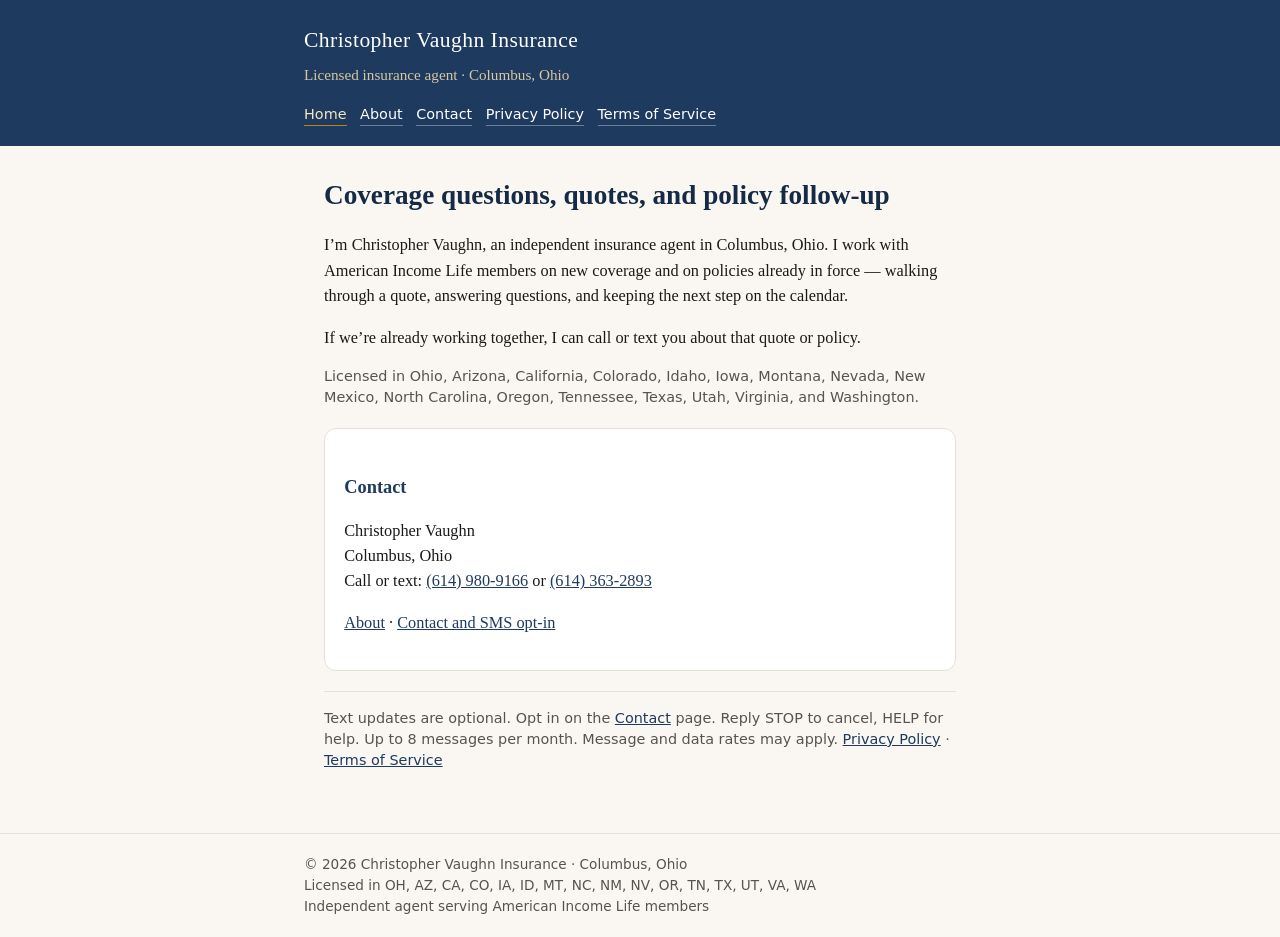
<file: index.html>
<!DOCTYPE html>
<html lang="en">
  <head>
    <meta charset="utf-8" />
    <meta name="viewport" content="width=device-width, initial-scale=1" />
    <title>Christopher Vaughn Insurance</title>
    <link rel="stylesheet" href="./styles.css" />
  </head>
  <body>
    <header>
      <div class="wrap">
        <p class="brand">Christopher Vaughn Insurance</p>
        <p class="tag">Licensed insurance agent · Columbus, Ohio</p>
        <nav>
          <a href="./index.html" aria-current="page">Home</a>
          <a href="./about.html">About</a>
          <a href="./contact.html">Contact</a>
          <a href="./privacy.html">Privacy Policy</a>
          <a href="./terms.html">Terms of Service</a>
        </nav>
      </div>
    </header>
    <main>
      <h1>Coverage questions, quotes, and policy follow-up</h1>
      <p>
        I’m Christopher Vaughn, an independent insurance agent in Columbus,
        Ohio. I work with American Income Life members on new coverage and on
        policies already in force — walking through a quote, answering
        questions, and keeping the next step on the calendar.
      </p>
      <p>
        If we’re already working together, I can call or text you about that
        quote or policy.
      </p>
      <p class="licenses">
        Licensed in Ohio, Arizona, California, Colorado, Idaho, Iowa, Montana,
        Nevada, New Mexico, North Carolina, Oregon, Tennessee, Texas, Utah,
        Virginia, and Washington.
      </p>

      <div class="card">
        <h2>Contact</h2>
        <p>
          Christopher Vaughn<br />
          Columbus, Ohio<br />
          Call or text:
          <a href="tel:+16149809166">(614) 980-9166</a>
          or
          <a href="tel:+16143632893">(614) 363-2893</a>
        </p>
        <p>
          <a href="./about.html">About</a>
          ·
          <a href="./contact.html">Contact and SMS opt-in</a>
        </p>
      </div>
      <p class="disclaimer">
        Text updates are optional. Opt in on the
        <a href="./contact.html">Contact</a> page. Reply STOP to cancel, HELP
        for help. Up to 8 messages per month. Message and data rates may apply.
        <a href="./privacy.html">Privacy Policy</a>
        ·
        <a href="./terms.html">Terms of Service</a>
      </p>
    </main>
    <footer>
      <div class="wrap">
        © 2026 Christopher Vaughn Insurance · Columbus, Ohio<br />
        Licensed in OH, AZ, CA, CO, IA, ID, MT, NC, NM, NV, OR, TN, TX, UT, VA,
        WA<br />
        Independent agent serving American Income Life members
      </div>
    </footer>
  </body>
</html>
</file>
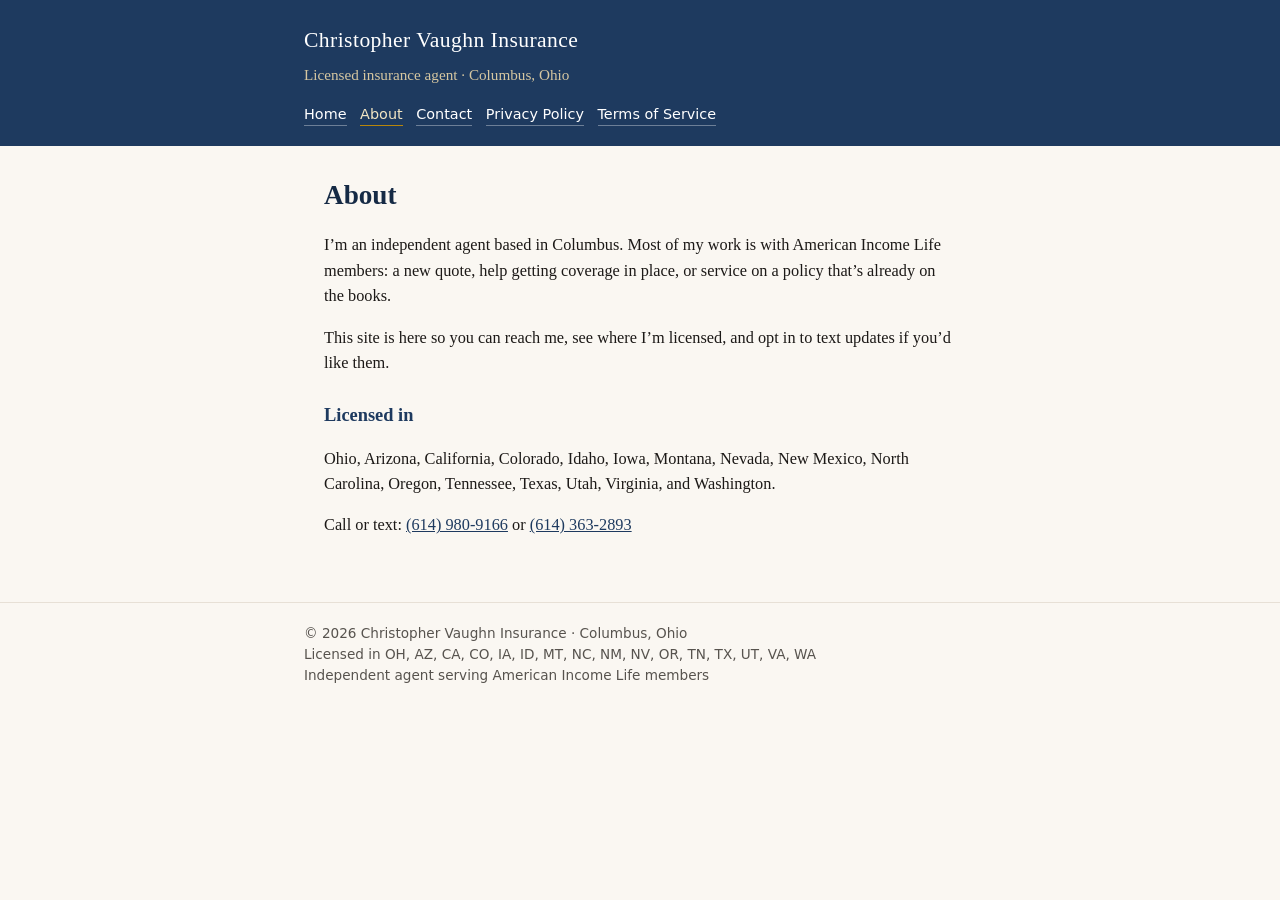
<file: about.html>
<!DOCTYPE html>
<html lang="en">
  <head>
    <meta charset="utf-8" />
    <meta name="viewport" content="width=device-width, initial-scale=1" />
    <title>About · Christopher Vaughn Insurance</title>
    <link rel="stylesheet" href="./styles.css" />
  </head>
  <body>
    <header>
      <div class="wrap">
        <p class="brand">Christopher Vaughn Insurance</p>
        <p class="tag">Licensed insurance agent · Columbus, Ohio</p>
        <nav>
          <a href="./index.html">Home</a>
          <a href="./about.html" aria-current="page">About</a>
          <a href="./contact.html">Contact</a>
          <a href="./privacy.html">Privacy Policy</a>
          <a href="./terms.html">Terms of Service</a>
        </nav>
      </div>
    </header>
    <main>
      <h1>About</h1>
      <p>
        I’m an independent agent based in Columbus. Most of my work is with
        American Income Life members: a new quote, help getting coverage in
        place, or service on a policy that’s already on the books.
      </p>
      <p>
        This site is here so you can reach me, see where I’m licensed, and opt
        in to text updates if you’d like them.
      </p>

      <h2>Licensed in</h2>
      <p>
        Ohio, Arizona, California, Colorado, Idaho, Iowa, Montana, Nevada, New
        Mexico, North Carolina, Oregon, Tennessee, Texas, Utah, Virginia, and
        Washington.
      </p>

      <p>
        Call or text:
        <a href="tel:+16149809166">(614) 980-9166</a>
        or
        <a href="tel:+16143632893">(614) 363-2893</a>
      </p>
    </main>
    <footer>
      <div class="wrap">
        © 2026 Christopher Vaughn Insurance · Columbus, Ohio<br />
        Licensed in OH, AZ, CA, CO, IA, ID, MT, NC, NM, NV, OR, TN, TX, UT, VA,
        WA<br />
        Independent agent serving American Income Life members
      </div>
    </footer>
  </body>
</html>
</file>
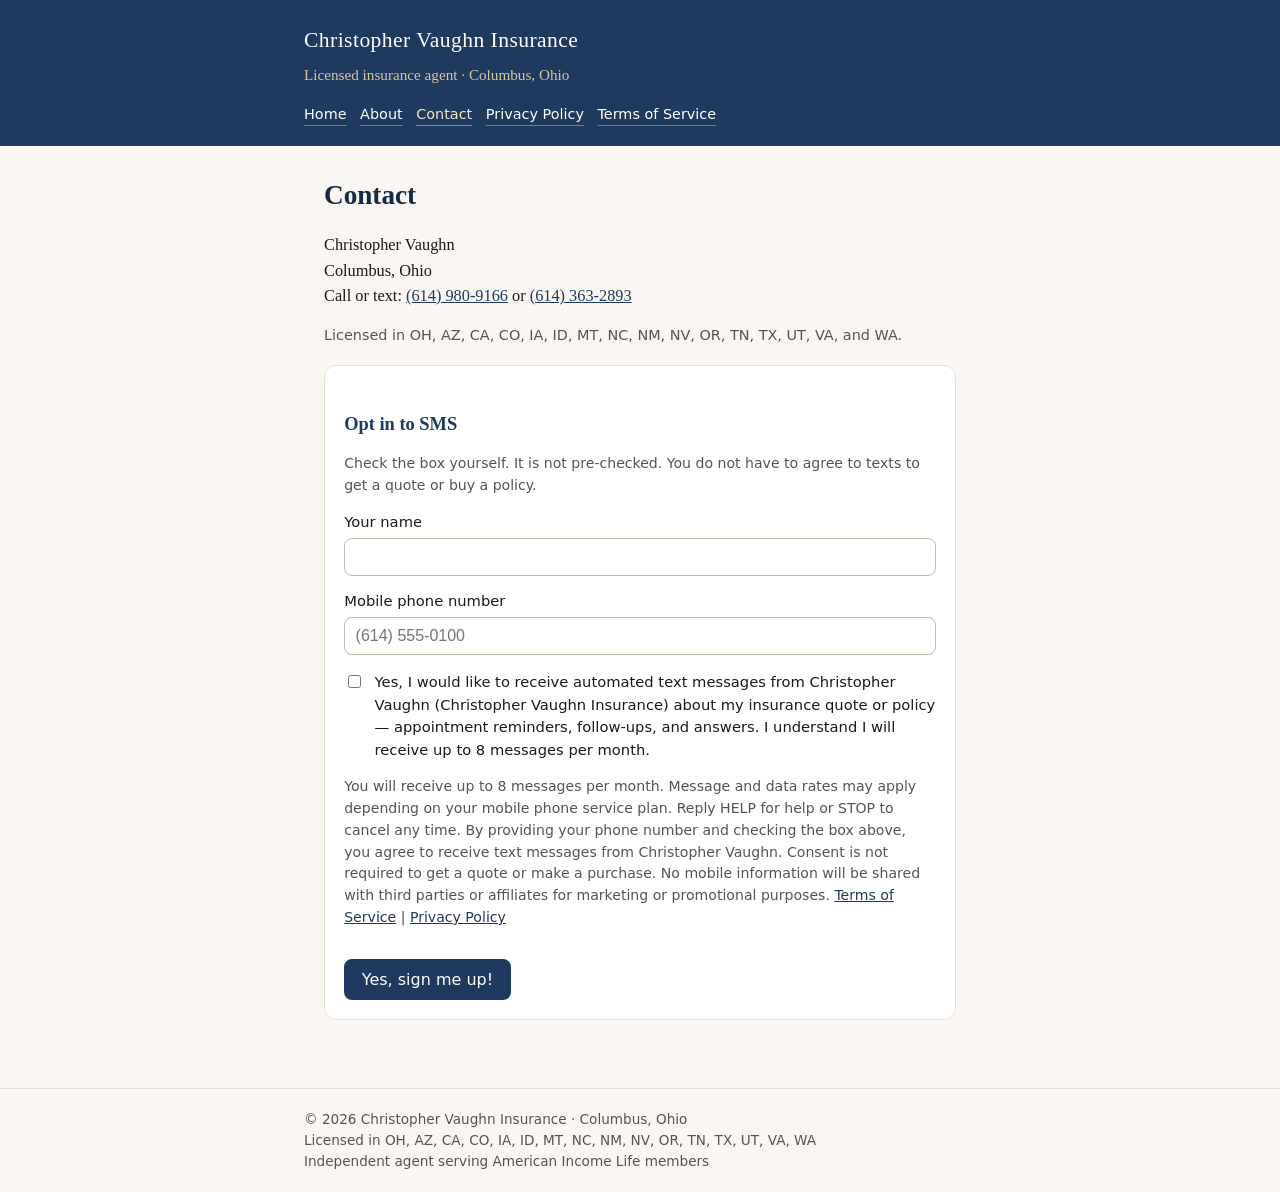
<file: contact.html>
<!DOCTYPE html>
<html lang="en">
  <head>
    <meta charset="utf-8" />
    <meta name="viewport" content="width=device-width, initial-scale=1" />
    <title>Contact · Christopher Vaughn Insurance</title>
    <link rel="stylesheet" href="./styles.css" />
  </head>
  <body>
    <header>
      <div class="wrap">
        <p class="brand">Christopher Vaughn Insurance</p>
        <p class="tag">Licensed insurance agent · Columbus, Ohio</p>
        <nav>
          <a href="./index.html">Home</a>
          <a href="./about.html">About</a>
          <a href="./contact.html" aria-current="page">Contact</a>
          <a href="./privacy.html">Privacy Policy</a>
          <a href="./terms.html">Terms of Service</a>
        </nav>
      </div>
    </header>
    <main>
      <h1>Contact</h1>
      <p>
        Christopher Vaughn<br />
        Columbus, Ohio<br />
        Call or text:
        <a href="tel:+16149809166">(614) 980-9166</a>
        or
        <a href="tel:+16143632893">(614) 363-2893</a>
      </p>
      <p class="licenses">
        Licensed in OH, AZ, CA, CO, IA, ID, MT, NC, NM, NV, OR, TN, TX, UT, VA,
        and WA.
      </p>

      <div class="card">
        <h2>Opt in to SMS</h2>
        <p class="fine">
          Check the box yourself. It is not pre-checked. You do not have to
          agree to texts to get a quote or buy a policy.
        </p>
        <form id="optin" action="#" method="post">
          <label for="name">Your name</label>
          <input id="name" name="name" type="text" autocomplete="name" required />

          <label for="mobile">Mobile phone number</label>
          <input
            id="mobile"
            name="mobile"
            type="tel"
            autocomplete="tel"
            required
            placeholder="(614) 555-0100"
          />

          <label class="consent">
            <input id="agree" name="agree" type="checkbox" value="yes" required />
            <span>
              Yes, I would like to receive automated text messages from
              Christopher Vaughn (Christopher Vaughn Insurance) about my
              insurance quote or policy — appointment reminders, follow-ups, and
              answers. I understand I will receive up to 8 messages per month.
            </span>
          </label>

          <p class="fine">
            You will receive up to 8 messages per month. Message and data rates
            may apply depending on your mobile phone service plan. Reply HELP
            for help or STOP to cancel any time. By providing your phone number
            and checking the box above, you agree to receive text messages from
            Christopher Vaughn. Consent is not required to get a quote or make a
            purchase. No mobile information will be shared with third parties or
            affiliates for marketing or promotional purposes.
            <a href="./terms.html">Terms of Service</a>
            |
            <a href="./privacy.html">Privacy Policy</a>
          </p>

          <button type="submit">Yes, sign me up!</button>
        </form>
        <p class="ok" id="thanks" role="status">
          You’re opted in to texts from Christopher Vaughn. You’ll get a message
          shortly to confirm. Reply STOP to cancel, HELP for help.
        </p>
      </div>
    </main>
    <footer>
      <div class="wrap">
        © 2026 Christopher Vaughn Insurance · Columbus, Ohio<br />
        Licensed in OH, AZ, CA, CO, IA, ID, MT, NC, NM, NV, OR, TN, TX, UT, VA,
        WA<br />
        Independent agent serving American Income Life members
      </div>
    </footer>
    <script>
      document.getElementById("optin").addEventListener("submit", function (e) {
        e.preventDefault();
        document.getElementById("thanks").style.display = "block";
      });
    </script>
  </body>
</html>
</file>
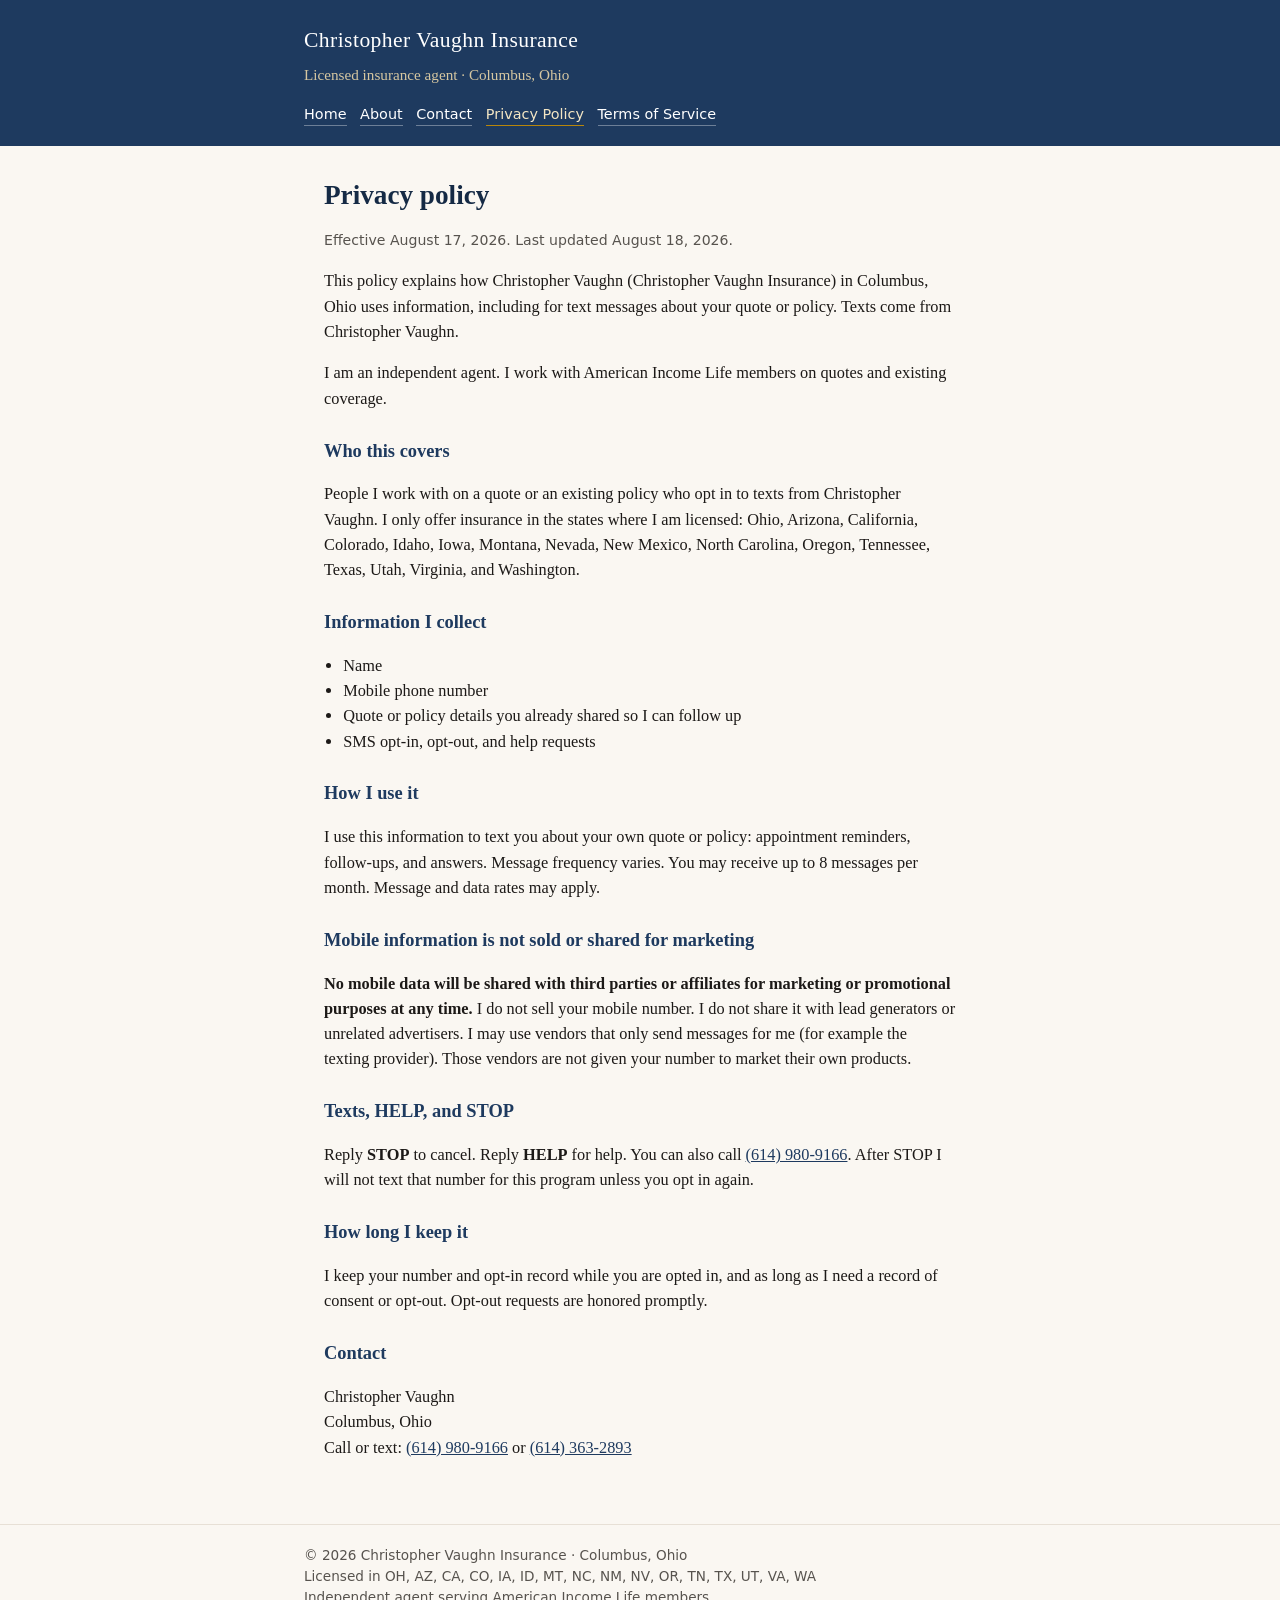
<file: privacy.html>
<!DOCTYPE html>
<html lang="en">
  <head>
    <meta charset="utf-8" />
    <meta name="viewport" content="width=device-width, initial-scale=1" />
    <title>Privacy policy · Christopher Vaughn Insurance</title>
    <link rel="stylesheet" href="./styles.css" />
  </head>
  <body>
    <header>
      <div class="wrap">
        <p class="brand">Christopher Vaughn Insurance</p>
        <p class="tag">Licensed insurance agent · Columbus, Ohio</p>
        <nav>
          <a href="./index.html">Home</a>
          <a href="./about.html">About</a>
          <a href="./contact.html">Contact</a>
          <a href="./privacy.html" aria-current="page">Privacy Policy</a>
          <a href="./terms.html">Terms of Service</a>
        </nav>
      </div>
    </header>
    <main>
      <h1>Privacy policy</h1>
      <p class="fine">Effective August 17, 2026. Last updated August 18, 2026.</p>
      <p>
        This policy explains how Christopher Vaughn (Christopher Vaughn
        Insurance) in Columbus, Ohio uses information, including for text
        messages about your quote or policy. Texts come from Christopher Vaughn.
      </p>
      <p>
        I am an independent agent. I work with American Income Life members on
        quotes and existing coverage.
      </p>

      <h2>Who this covers</h2>
      <p>
        People I work with on a quote or an existing policy who opt in to texts
        from Christopher Vaughn. I only offer insurance in the states where I am
        licensed: Ohio, Arizona, California, Colorado, Idaho, Iowa, Montana,
        Nevada, New Mexico, North Carolina, Oregon, Tennessee, Texas, Utah,
        Virginia, and Washington.
      </p>

      <h2>Information I collect</h2>
      <ul>
        <li>Name</li>
        <li>Mobile phone number</li>
        <li>Quote or policy details you already shared so I can follow up</li>
        <li>SMS opt-in, opt-out, and help requests</li>
      </ul>

      <h2>How I use it</h2>
      <p>
        I use this information to text you about your own quote or policy:
        appointment reminders, follow-ups, and answers. Message frequency
        varies. You may receive up to 8 messages per month. Message and data
        rates may apply.
      </p>

      <h2>Mobile information is not sold or shared for marketing</h2>
      <p>
        <strong
          >No mobile data will be shared with third parties or affiliates for
          marketing or promotional purposes at any time.</strong
        >
        I do not sell your mobile number. I do not share it with lead generators
        or unrelated advertisers. I may use vendors that only send messages for
        me (for example the texting provider). Those vendors are not given your
        number to market their own products.
      </p>

      <h2>Texts, HELP, and STOP</h2>
      <p>
        Reply <strong>STOP</strong> to cancel. Reply <strong>HELP</strong> for
        help. You can also call
        <a href="tel:+16149809166">(614) 980-9166</a>. After STOP I will not
        text that number for this program unless you opt in again.
      </p>

      <h2>How long I keep it</h2>
      <p>
        I keep your number and opt-in record while you are opted in, and as long
        as I need a record of consent or opt-out. Opt-out requests are honored
        promptly.
      </p>

      <h2>Contact</h2>
      <p>
        Christopher Vaughn<br />
        Columbus, Ohio<br />
        Call or text:
        <a href="tel:+16149809166">(614) 980-9166</a>
        or
        <a href="tel:+16143632893">(614) 363-2893</a>
      </p>
    </main>
    <footer>
      <div class="wrap">
        © 2026 Christopher Vaughn Insurance · Columbus, Ohio<br />
        Licensed in OH, AZ, CA, CO, IA, ID, MT, NC, NM, NV, OR, TN, TX, UT, VA,
        WA<br />
        Independent agent serving American Income Life members
      </div>
    </footer>
  </body>
</html>
</file>
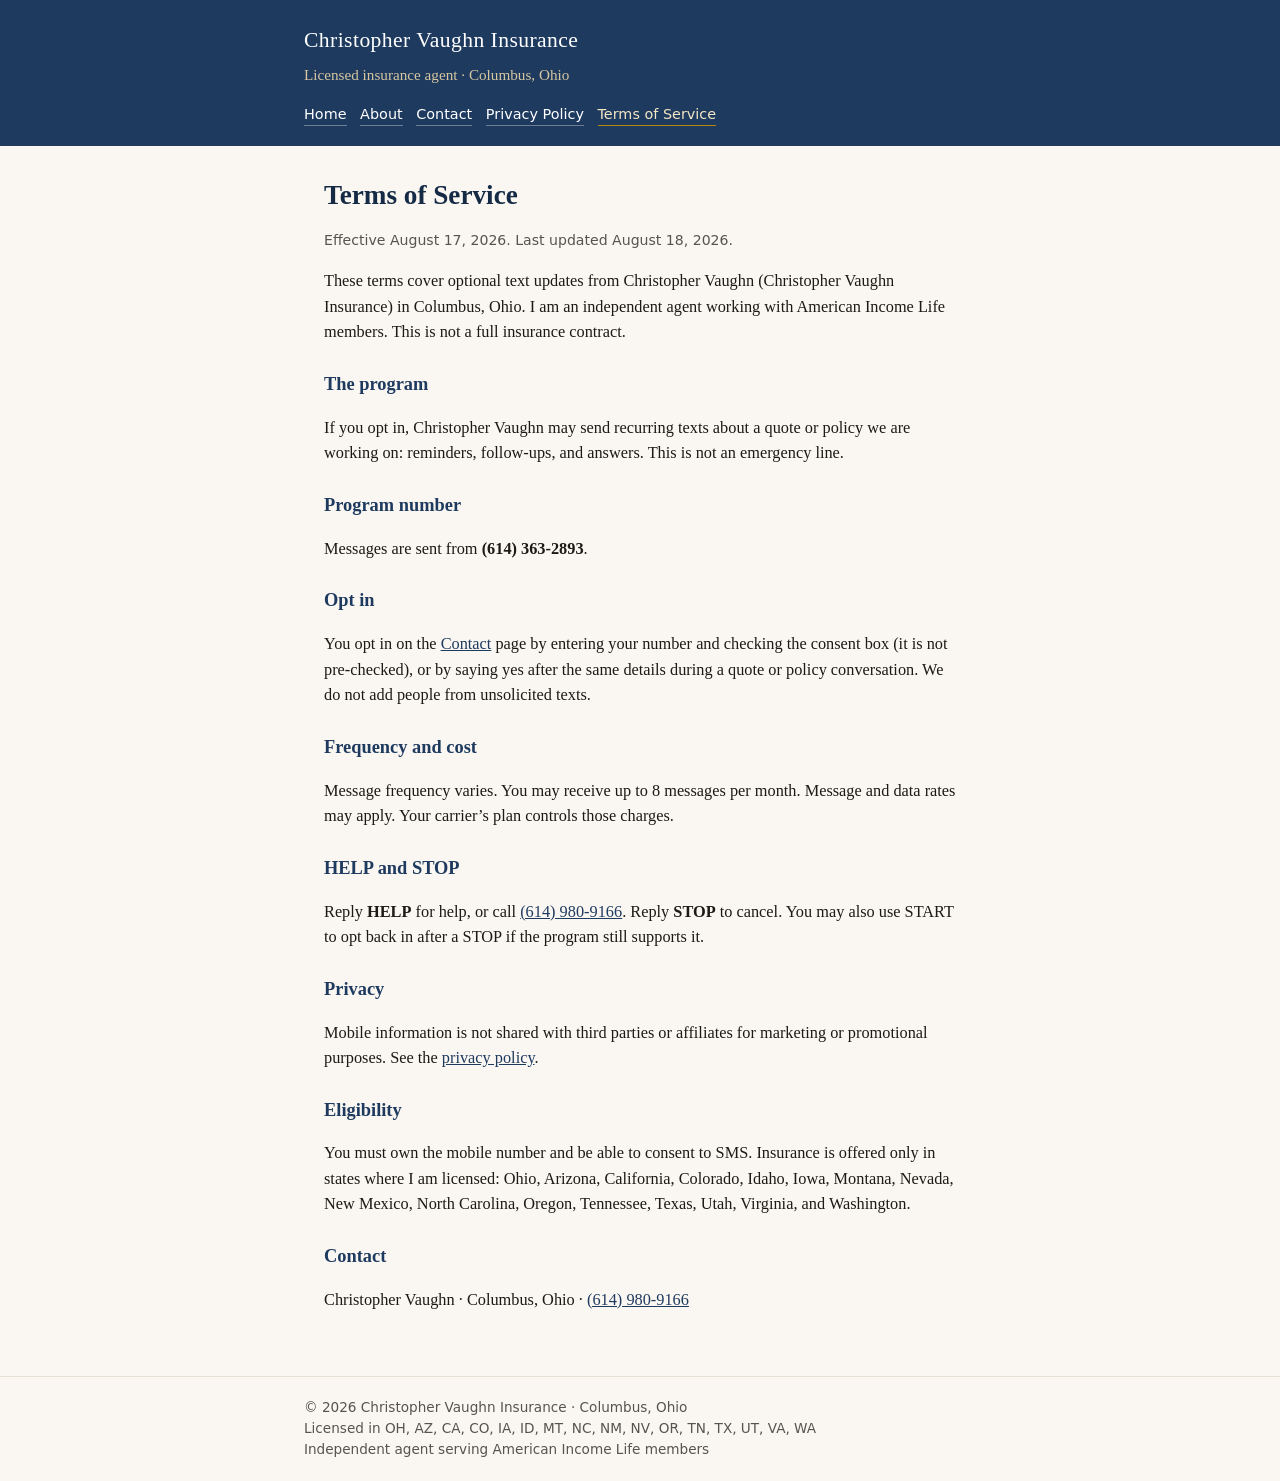
<file: terms.html>
<!DOCTYPE html>
<html lang="en">
  <head>
    <meta charset="utf-8" />
    <meta name="viewport" content="width=device-width, initial-scale=1" />
    <title>Terms of Service · Christopher Vaughn Insurance</title>
    <link rel="stylesheet" href="./styles.css" />
  </head>
  <body>
    <header>
      <div class="wrap">
        <p class="brand">Christopher Vaughn Insurance</p>
        <p class="tag">Licensed insurance agent · Columbus, Ohio</p>
        <nav>
          <a href="./index.html">Home</a>
          <a href="./about.html">About</a>
          <a href="./contact.html">Contact</a>
          <a href="./privacy.html">Privacy Policy</a>
          <a href="./terms.html" aria-current="page">Terms of Service</a>
        </nav>
      </div>
    </header>
    <main>
      <h1>Terms of Service</h1>
      <p class="fine">Effective August 17, 2026. Last updated August 18, 2026.</p>
      <p>
        These terms cover optional text updates from Christopher Vaughn
        (Christopher Vaughn Insurance) in Columbus, Ohio. I am an independent
        agent working with American Income Life members. This is not a full
        insurance contract.
      </p>

      <h2>The program</h2>
      <p>
        If you opt in, Christopher Vaughn may send recurring texts about a quote
        or policy we are working on: reminders, follow-ups, and answers. This is
        not an emergency line.
      </p>

      <h2>Program number</h2>
      <p>Messages are sent from <strong>(614) 363-2893</strong>.</p>

      <h2>Opt in</h2>
      <p>
        You opt in on the
        <a href="./contact.html">Contact</a> page by entering your number and
        checking the consent box (it is not pre-checked), or by saying yes after
        the same details during a quote or policy conversation. We do not add
        people from unsolicited texts.
      </p>

      <h2>Frequency and cost</h2>
      <p>
        Message frequency varies. You may receive up to 8 messages per month.
        Message and data rates may apply. Your carrier’s plan controls those
        charges.
      </p>

      <h2>HELP and STOP</h2>
      <p>
        Reply <strong>HELP</strong> for help, or call
        <a href="tel:+16149809166">(614) 980-9166</a>. Reply
        <strong>STOP</strong> to cancel. You may also use START to opt back in
        after a STOP if the program still supports it.
      </p>

      <h2>Privacy</h2>
      <p>
        Mobile information is not shared with third parties or affiliates for
        marketing or promotional purposes. See the
        <a href="./privacy.html">privacy policy</a>.
      </p>

      <h2>Eligibility</h2>
      <p>
        You must own the mobile number and be able to consent to SMS. Insurance
        is offered only in states where I am licensed: Ohio, Arizona,
        California, Colorado, Idaho, Iowa, Montana, Nevada, New Mexico, North
        Carolina, Oregon, Tennessee, Texas, Utah, Virginia, and Washington.
      </p>

      <h2>Contact</h2>
      <p>
        Christopher Vaughn · Columbus, Ohio ·
        <a href="tel:+16149809166">(614) 980-9166</a>
      </p>
    </main>
    <footer>
      <div class="wrap">
        © 2026 Christopher Vaughn Insurance · Columbus, Ohio<br />
        Licensed in OH, AZ, CA, CO, IA, ID, MT, NC, NM, NV, OR, TN, TX, UT, VA,
        WA<br />
        Independent agent serving American Income Life members
      </div>
    </footer>
  </body>
</html>
</file>
<file: styles.css>
:root {
  --ink: #1c1917;
  --muted: #57534e;
  --paper: #faf7f2;
  --card: #ffffff;
  --line: #e7e0d6;
  --navy: #1e3a5f;
  --navy-2: #152a45;
  --gold: #b8860b;
}

* {
  box-sizing: border-box;
}

html,
body {
  margin: 0;
  padding: 0;
}

body {
  font-family: Georgia, "Times New Roman", serif;
  background: var(--paper);
  color: var(--ink);
  line-height: 1.55;
}

header {
  background: var(--navy);
  color: #fff;
  padding: 1.5rem 1.25rem 1.25rem;
}

header .wrap,
main,
footer .wrap {
  max-width: 42rem;
  margin: 0 auto;
}

.brand {
  font-size: 1.35rem;
  letter-spacing: 0.02em;
  margin: 0;
}

.tag {
  margin: 0.35rem 0 0;
  color: #d6c7a1;
  font-size: 0.95rem;
}

nav {
  margin-top: 1rem;
  display: flex;
  flex-wrap: wrap;
  gap: 0.85rem;
  font-family: "Segoe UI", system-ui, sans-serif;
  font-size: 0.9rem;
}

nav a {
  color: #fff;
  text-decoration: none;
  border-bottom: 1px solid rgba(255, 255, 255, 0.35);
}

nav a[aria-current="page"] {
  border-bottom-color: var(--gold);
  color: #f3e6c4;
}

main {
  padding: 1.75rem 1.25rem 3rem;
}

h1 {
  font-size: 1.7rem;
  margin: 0 0 0.75rem;
  color: var(--navy-2);
}

h2 {
  font-size: 1.15rem;
  margin: 1.6rem 0 0.5rem;
  color: var(--navy);
}

p,
li {
  font-size: 1.02rem;
}

ul {
  padding-left: 1.2rem;
}

a {
  color: var(--navy);
}

.card {
  background: var(--card);
  border: 1px solid var(--line);
  border-radius: 12px;
  padding: 1.15rem 1.2rem;
  margin: 1.25rem 0;
}

label {
  display: block;
  font-family: "Segoe UI", system-ui, sans-serif;
  font-size: 0.92rem;
  margin: 0.85rem 0 0.3rem;
}

input[type="text"],
input[type="tel"] {
  width: 100%;
  padding: 0.55rem 0.65rem;
  border: 1px solid #c4b8a8;
  border-radius: 8px;
  font-size: 1rem;
}

.consent {
  display: flex;
  gap: 0.65rem;
  align-items: flex-start;
  margin-top: 1rem;
  font-family: "Segoe UI", system-ui, sans-serif;
  font-size: 0.92rem;
}

.consent input {
  margin-top: 0.25rem;
  flex-shrink: 0;
}

button {
  margin-top: 1rem;
  background: var(--navy);
  color: #fff;
  border: 0;
  border-radius: 8px;
  padding: 0.7rem 1.1rem;
  font-size: 1rem;
  cursor: pointer;
  font-family: "Segoe UI", system-ui, sans-serif;
}

button:hover {
  background: var(--navy-2);
}

.fine {
  font-family: "Segoe UI", system-ui, sans-serif;
  font-size: 0.88rem;
  color: var(--muted);
}

.ok {
  display: none;
  background: #eef6ee;
  border: 1px solid #b7d4b7;
  padding: 0.85rem 1rem;
  border-radius: 8px;
  margin-top: 1rem;
}

footer {
  border-top: 1px solid var(--line);
  padding: 1.25rem;
  color: var(--muted);
  font-family: "Segoe UI", system-ui, sans-serif;
  font-size: 0.85rem;
}

.licenses,
.disclaimer {
  font-family: "Segoe UI", system-ui, sans-serif;
  font-size: 0.9rem;
  color: var(--muted);
  line-height: 1.45;
}

.disclaimer {
  margin-top: 1.25rem;
  padding-top: 1rem;
  border-top: 1px solid var(--line);
}
</file>
